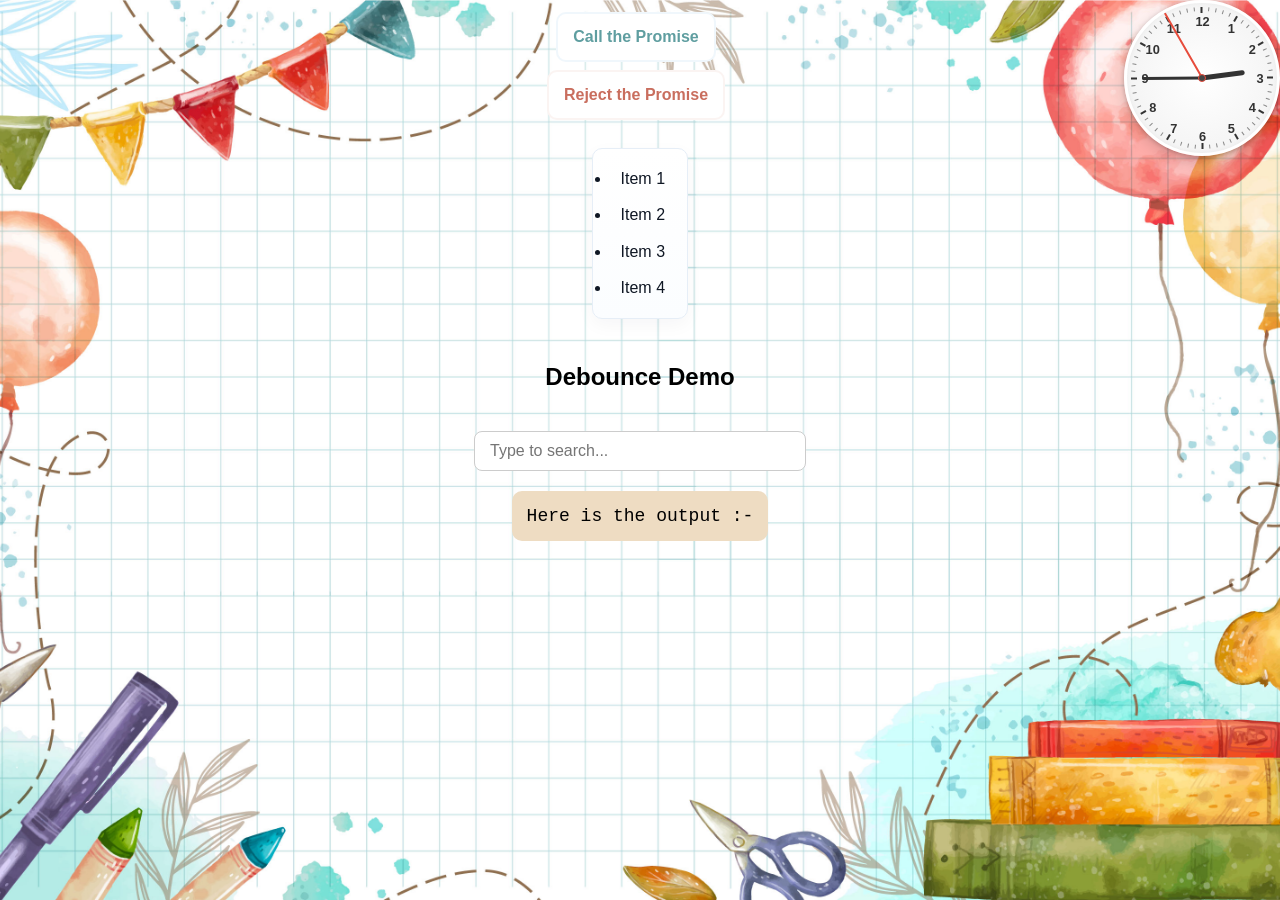
<file: Practice Files/index.html>
<!DOCTYPE html>
<html lang="en">
  <head>
    <script src="script.js" defer></script>
    <script src="clock.js" defer></script>
    <link rel="stylesheet" href="styles.css" />
    <link rel="stylesheet" href="clock.css" />
    <meta charset="UTF-8" />
    <link
      rel="icon"
      href="data:image/svg+xml,%3Csvg xmlns='http://www.w3.org/2000/svg' viewBox='0 0 16 16'%3E%3Crect width='16' height='16' fill='%23000'/%3E%3C/svg%3E"
    />
  </head>

  <body>
    <meta charset="UTF-8" />
    <meta name="viewport" content="width=device-width, initial-scale=1.0" />
    <title>Js Practice</title>
    <button id="resolveButton">Call the Promise</button>
    <button id="rejectButton">Reject the Promise</button>

    <ul id="my-list">
      <li>Item 1</li>
      <li>Item 2</li>
      <li>Item 3</li>
      <li>Item 4</li>
    </ul>

    <h2>Debounce Demo</h2>
    <input type="text" id="searchBox" placeholder="Type to search..." />
    <div id="output">Here is the output :-</div>

    <div class="clock">
      <div class="hand hour" data-hour-hand></div>
      <div class="hand minute" data-minute-hand></div>
      <div class="hand second" data-second-hand></div>

      <div class="center-dot"></div>
    </div>
  </body>
</html>
</file>
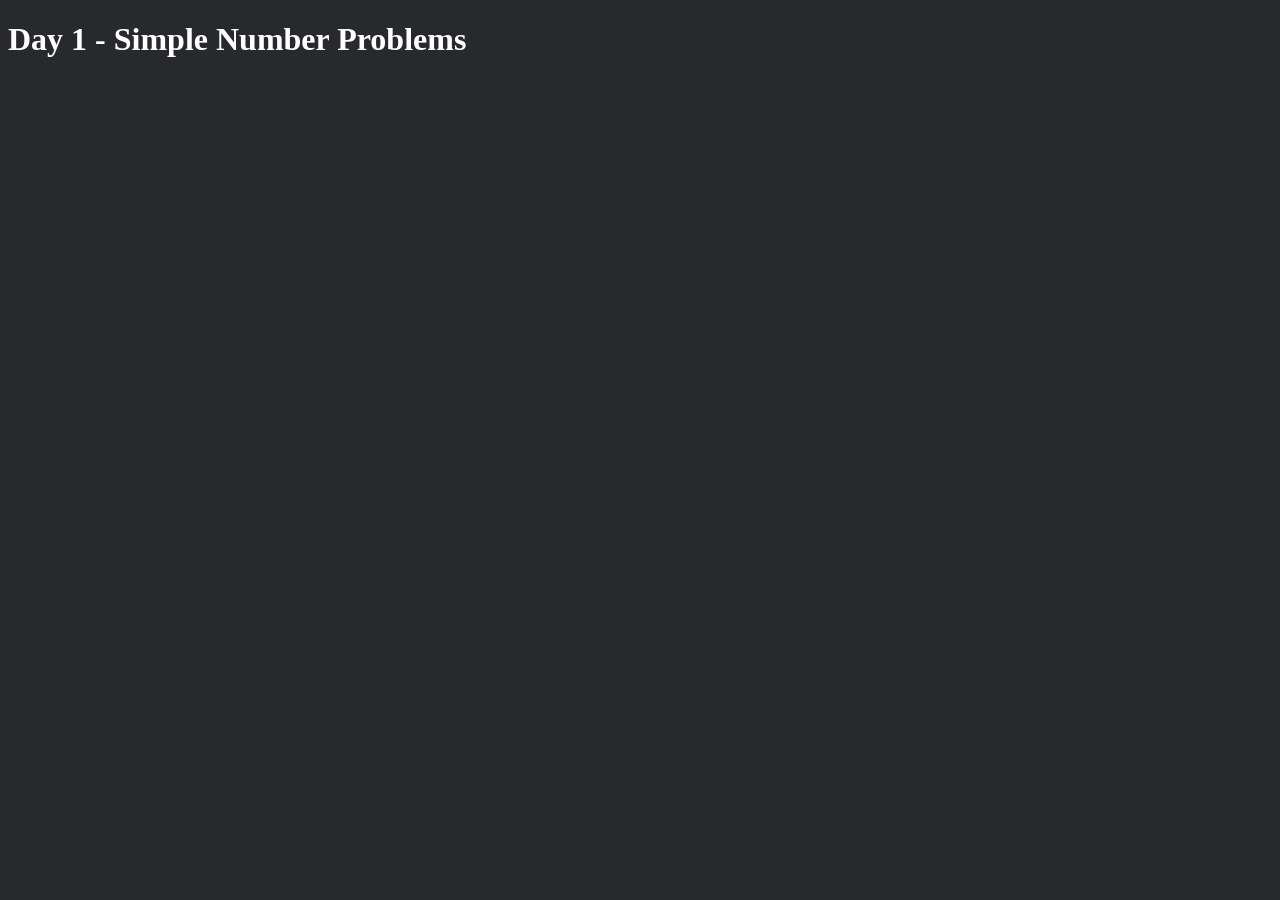
<file: Practice Files/Logic Building/solutions/21-days-of-problem-solving-with-js-main/Day-1_simple-number-problems/index.html>
<!DOCTYPE html>
<html lang="en">

<head>
    <meta charset="UTF-8">
    <meta name="viewport" content="width=device-width, initial-scale=1.0">
    <title>Day 1 - Simple Number Problems</title>
    <script src="script.js" defer></script>
</head>

<body style="background-color: #27292d; color: white; font-family: cursive;">
    <h1>Day 1 - Simple Number Problems</h1>
</body>

</html>
</file>
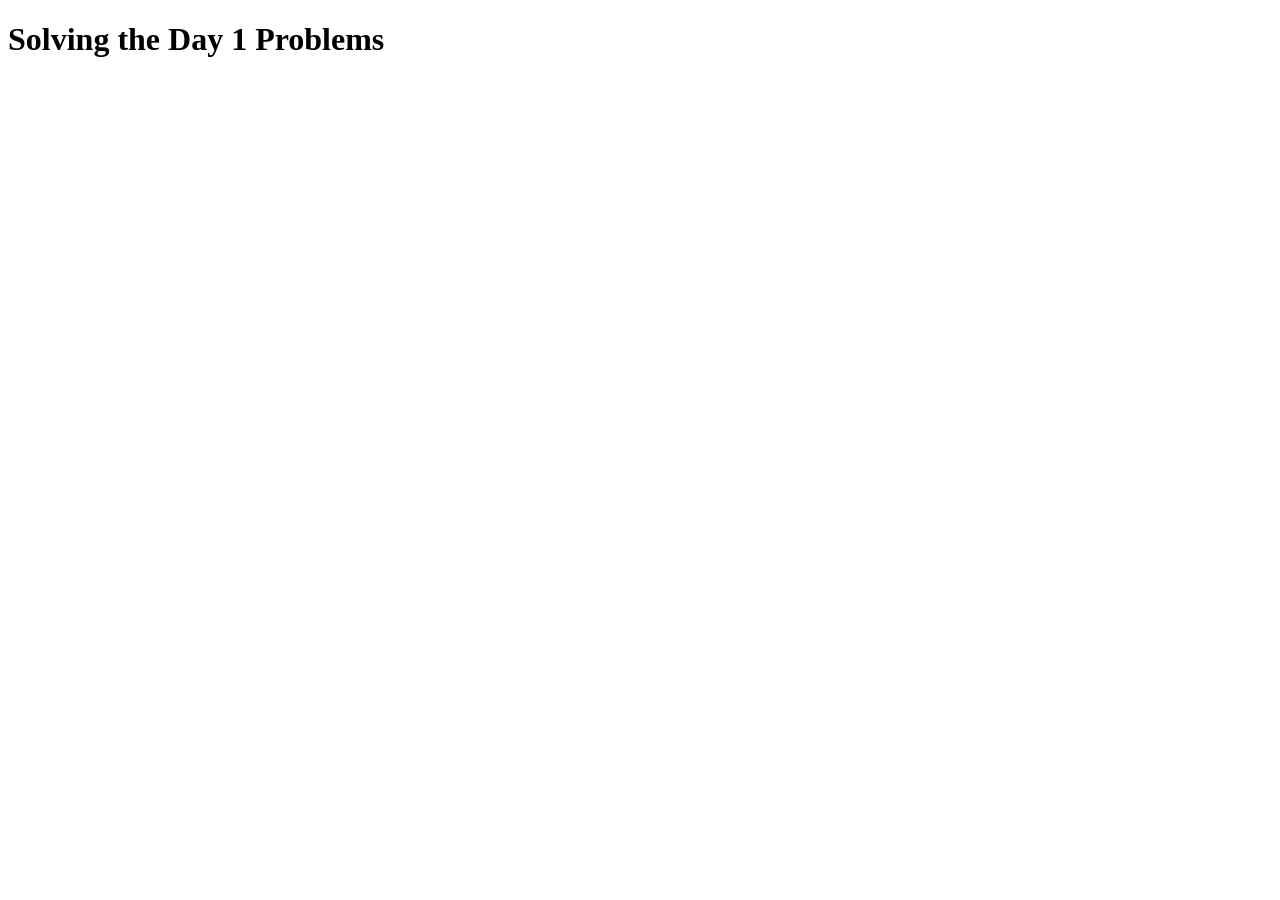
<file: Practice Files/Logic Building/solutions/21-days-of-problem-solving-with-js-main/Day-1_simple-number-problems/homework_solution/index.html>
<!DOCTYPE html>
<html lang="en">
  <head>
    <meta charset="UTF-8" />
    <meta name="viewport" content="width=device-width, initial-scale=1.0" />
    <title>Number Problem</title>
    <script src="script.js"></script>
  </head>
  <body>
    <h1>Solving the Day 1 Problems</h1>

    <!-- <p>Homework 1</p>
    <form onSubmit="homework1(event)">
      <input type="number" placeholder="Enter a number..." />
      <button type="button">Submit</button>
    </form>
    <div id="number-div"></div> -->


    <!-- <p>Homework 2</p>
    <form onSubmit="homework2(event)">
      <input type="number" placeholder="Enter a number..." />
      <button type="button">Submit</button>
    </form>
    <div id="number-div"></div> -->

    <!-- <p>Homework 3</p>
    <form onSubmit="homework3(event)">
      <input type="number" placeholder="Enter a number..." />
      <button type="button">Submit</button>
    </form>
    <div id="number-div"></div> -->
    
    <!-- <p>Homework 4</p>
    <form onSubmit="homework4(event)">
      <input type="number" placeholder="Enter a number..." />
      <button type="button">Submit</button>
    </form>
    <div id="number-div"></div> -->
  </body>
</html>
</file>
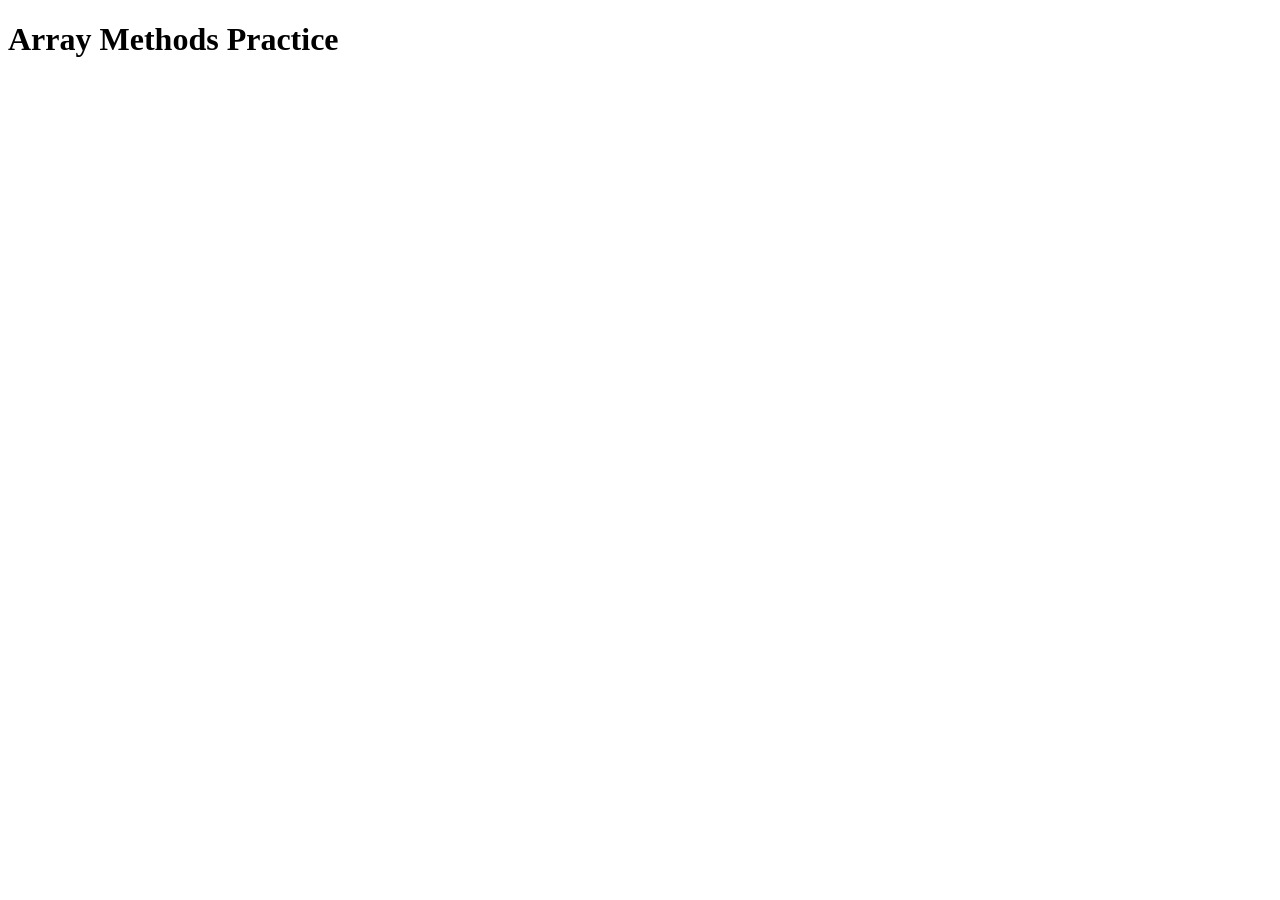
<file: Practice Files/Each-and-every/each-and-every.html>
<!DOCTYPE html>
<html lang="en">

<head>
    <meta charset="UTF-8">
    <meta name="viewport" content="width=device-width, initial-scale=1.0">
    <title>Document</title>
    <script src="array.js" defer></script>
</head>

<body>
    <h1>Array Methods Practice</h1>
</body>

</html>
</file>
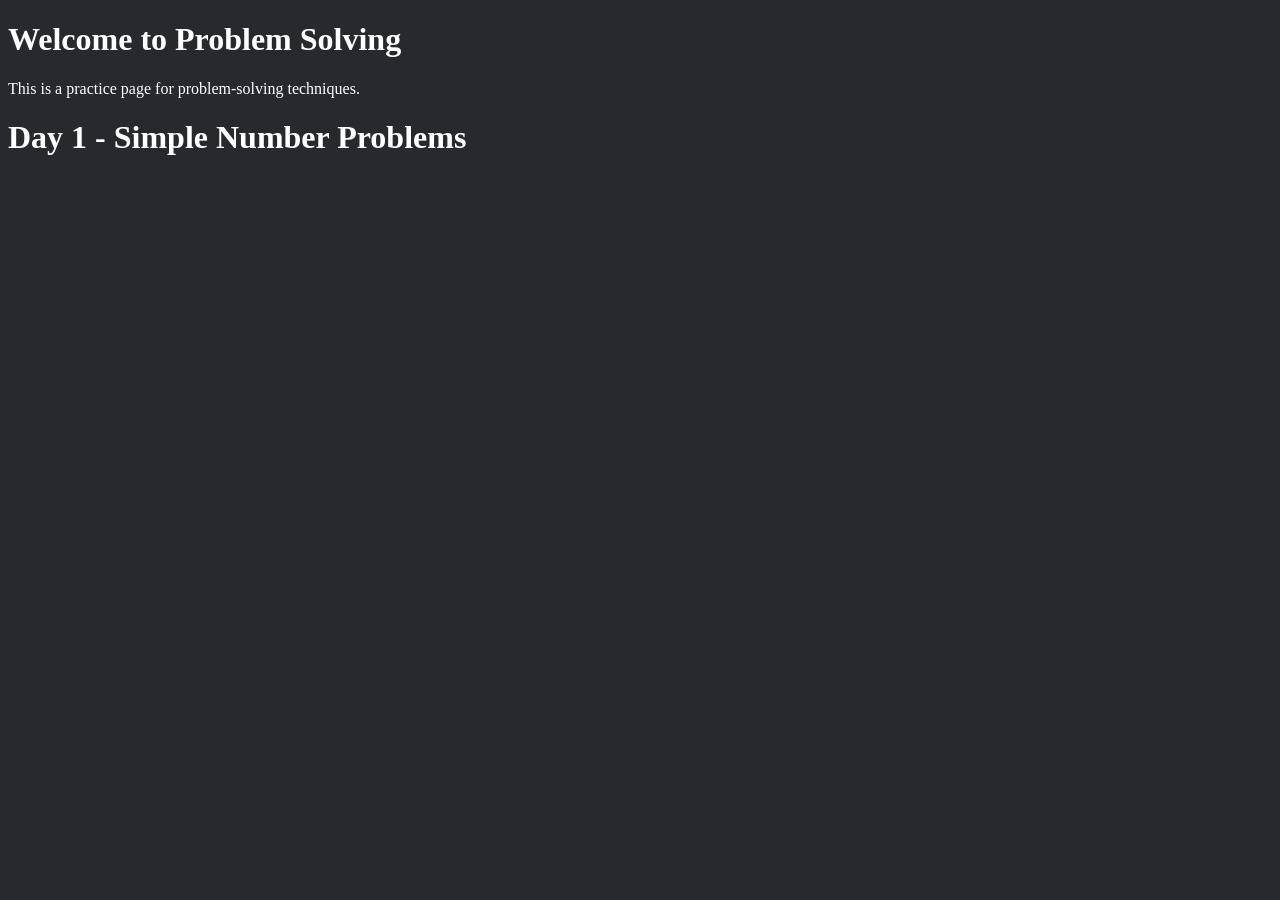
<file: Practice Files/Logic Building/probblem-solving.html>
<!DOCTYPE html>
<html>
  <head>
    <title>Problem Solving</title>
    <script src="problem-solving.js" defer></script>
  </head>
  <body style="background-color: #27292d; color: white; font-family: cursive">
    <h1>Welcome to Problem Solving</h1>
    <p>This is a practice page for problem-solving techniques.</p>
    <h1>Day 1 - Simple Number Problems</h1>
  </body>
</html>
</file>
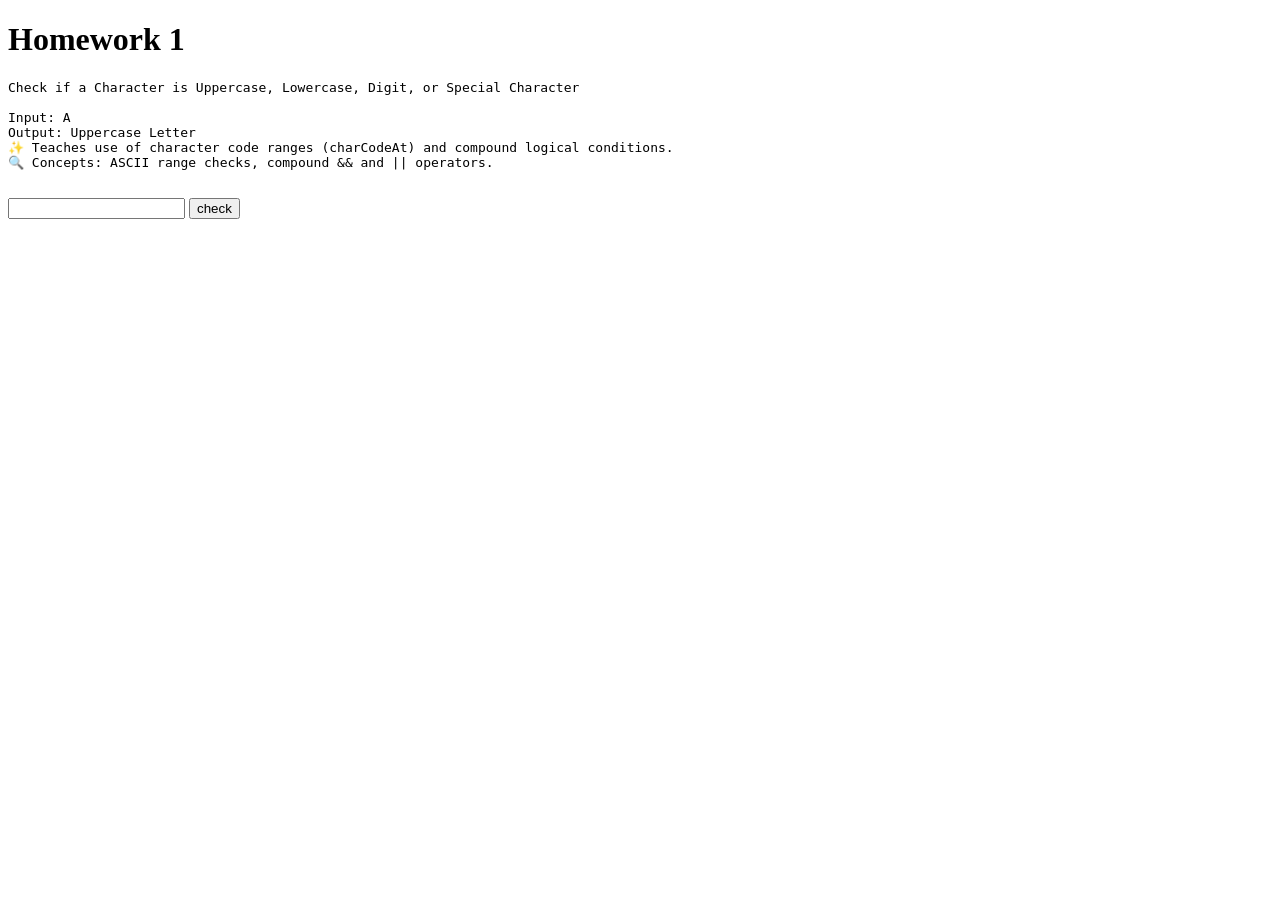
<file: Practice Files/Logic Building/solutions/21-days-of-problem-solving-with-js-main/Day-2_conditions-and-logic/homework_solution/homework1.html>
<!DOCTYPE html>
<html lang="en">
  <head>
    <meta charset="UTF-8" />
    <meta name="viewport" content="width=device-width, initial-scale=1.0" />
    <title>Homework 1</title>
  </head>
  <body>
    <h1>Homework 1</h1>
    <pre>
Check if a Character is Uppercase, Lowercase, Digit, or Special Character

Input: A
Output: Uppercase Letter
✨ Teaches use of character code ranges (charCodeAt) and compound logical conditions.
🔍 Concepts: ASCII range checks, compound && and || operators.
    </pre>

    <input type="text" id="user_input" />
    <button onclick="checkChar()">check</button>

    <script>
      function checkChar() {
        const char = document.getElementById("user_input").value;

        const asciCode = char.charCodeAt();
        if (asciCode >= 48 && asciCode <= 57) {
          alert("Number");
        } else if (
          (asciCode >= 58 && asciCode <= 64) ||
          (asciCode >= 91 && asciCode <= 96) ||
          (asciCode >= 123 && asciCode <= 126) ||
          (asciCode >= 33 && asciCode <= 47)
        ) {
          alert("Special Character");
        } else if (asciCode >= 65 && asciCode <= 90) {
          alert("Uppercase");
        } else if (asciCode >= 97 && asciCode <= 122) {
          alert("Lowercase");
        }
      }
    </script>
  </body>
</html>
</file>
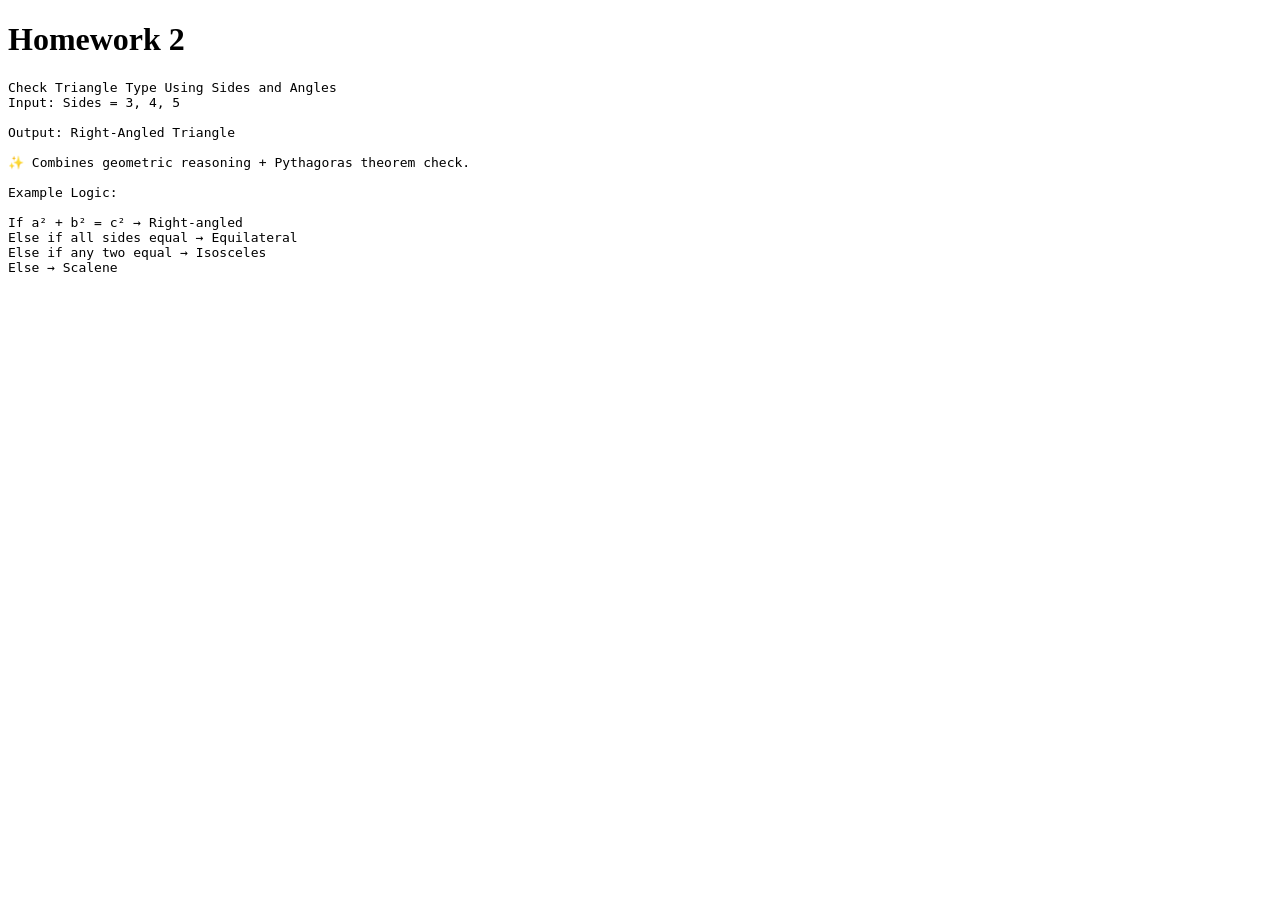
<file: Practice Files/Logic Building/solutions/21-days-of-problem-solving-with-js-main/Day-2_conditions-and-logic/homework_solution/homework2.html>
<!DOCTYPE html>
<html lang="en">
  <head>
    <meta charset="UTF-8" />
    <meta name="viewport" content="width=device-width, initial-scale=1.0" />
    <title>Homework 2</title>
  </head>
  <body>
    <h1>Homework 2</h1>
    <pre>
Check Triangle Type Using Sides and Angles
Input: Sides = 3, 4, 5

Output: Right-Angled Triangle

✨ Combines geometric reasoning + Pythagoras theorem check.

Example Logic:

If a² + b² = c² → Right-angled
Else if all sides equal → Equilateral
Else if any two equal → Isosceles
Else → Scalene
    </pre>

    <script>
      function typeOfTriangle(a, b, c) {
        const sq = (x) => Math.round(x ** 2);
        const isRightAngled =
          sq(a) + sq(b) === sq(c) ||
          sq(b) + sq(c) === sq(a) ||
          sq(c) + sq(a) === sq(b);
        const isEquilateral = a === b && b === c;
        const isIsosceles = a === b || b === c || c === a;

        if (isRightAngled && isIsosceles) {
          alert("It is a right-angled isosceles triangle");
        } else if (isRightAngled) {
          alert("It is a right-angled triangle");
        } else if (isEquilateral) {
          alert("It is a equilateral triangle");
        } else if (isIsosceles) {
          alert("It is a isosceles triangle");
        } else {
          alert("It is a scalene triangle");
        }
      }

      typeOfTriangle(3, 4, 5); // Right-angled triangle
      typeOfTriangle(10, 10, 14.14); // Right-angled isosceles triangle
      typeOfTriangle(5, 5, 5); // Equilateral triangle
      typeOfTriangle(6, 6, 8); // Isosceles triangle
      typeOfTriangle(4, 6, 7); // Scalene triangle
    </script>
  </body>
</html>
</file>
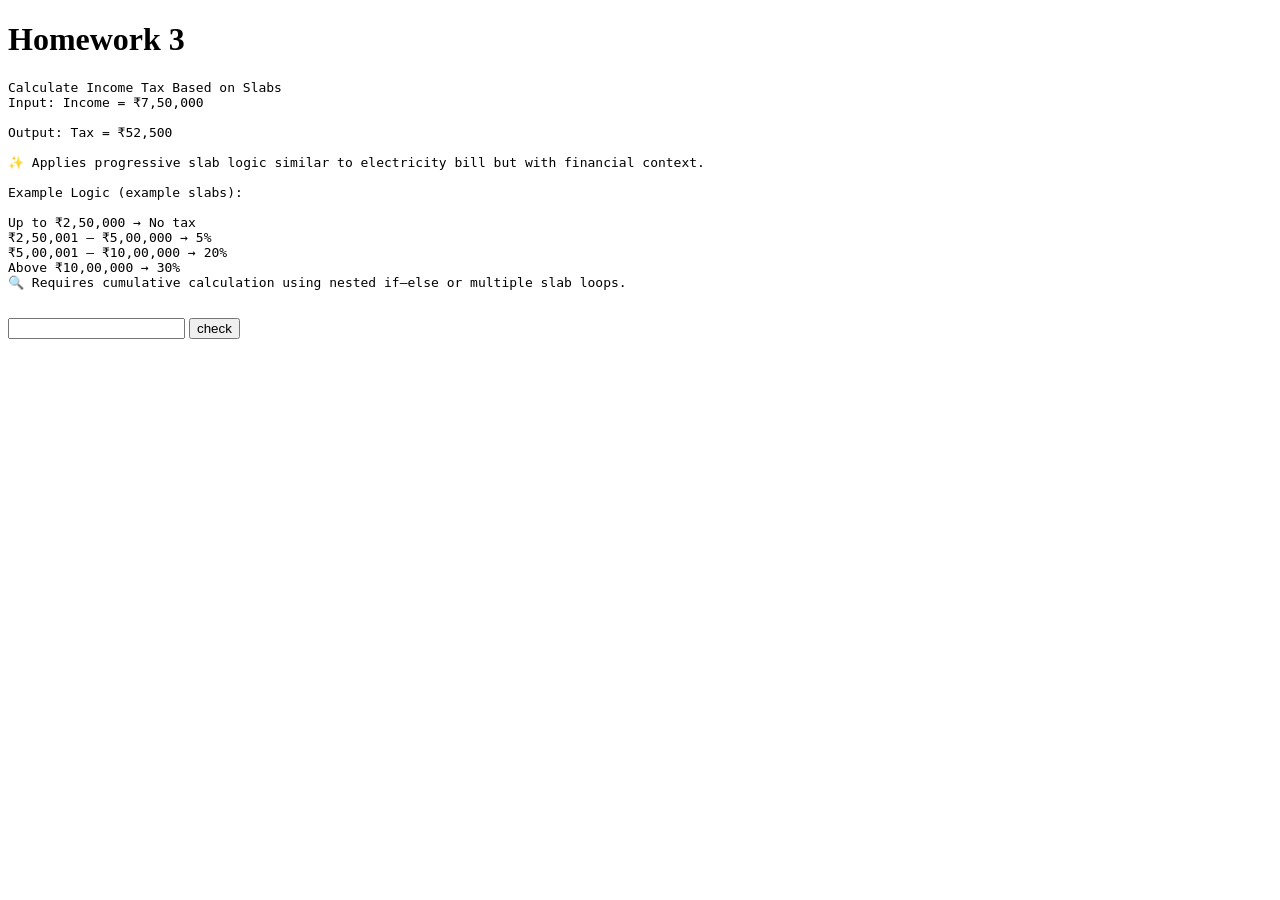
<file: Practice Files/Logic Building/solutions/21-days-of-problem-solving-with-js-main/Day-2_conditions-and-logic/homework_solution/homework3.html>
<!DOCTYPE html>
<html lang="en">
  <head>
    <meta charset="UTF-8" />
    <meta name="viewport" content="width=device-width, initial-scale=1.0" />
    <title>Homework 3</title>
  </head>
  <body>
    <h1>Homework 3</h1>
    <pre>
Calculate Income Tax Based on Slabs
Input: Income = ₹7,50,000

Output: Tax = ₹52,500

✨ Applies progressive slab logic similar to electricity bill but with financial context.

Example Logic (example slabs):

Up to ₹2,50,000 → No tax
₹2,50,001 – ₹5,00,000 → 5%
₹5,00,001 – ₹10,00,000 → 20%
Above ₹10,00,000 → 30%
🔍 Requires cumulative calculation using nested if–else or multiple slab loops.
    </pre>

    <input type="number" id="user_input" />
    <button onclick="calculateTax()">check</button>

    <script>
      function calculateTax() {
        let income = document.getElementById("user_input").value;
        let tax = 0;

        if (income > 1000000) {
          tax += (income - 1000000) * 0.3;
          income = 1000000;
        }

        if (income > 500000) {
          tax += (income - 500000) * 0.2;
          income = 500000;
        }

        if (income > 250000) {
          tax += (income - 250000) * 0.05;
          income = 250000;
        }

        alert("Tax: "+ tax);
      }

    </script>
  </body>
</html>
</file>
<file: Practice Files/styles.css>
/* styles.css — styling for #my-list and list items */

body {
  background: #f5f5f5;
  display: flex;
  justify-content: center;
  background-image: url("./study.jpg");
  background-size: cover;
  background-position: center;
  background-attachment: fixed;
  align-items: center;
  flex-direction: column;
  font-family: "Poppins", sans-serif;
}

#my-list {
  max-width: 520px;
  margin: 1.5rem auto;
  padding: 0.6rem 0.75rem;
  padding-left: 1.1rem;
  background: linear-gradient(180deg, #ffffff 0%, #fbfdff 100%);
  border: 1px solid #e6eef7;
  border-radius: 10px;
  box-shadow: 0 6px 18px rgba(15, 23, 42, 0.04);
  list-style: disc;
}

#my-list li {
  padding: 0.45rem 0.6rem;
  border-radius: 6px;
  transition: background-color 120ms ease, transform 80ms ease;
  margin: 0.25rem 0;
  color: #0f1724;
}

#my-list li:nth-child(odd) {
  background: transparent;
}

#my-list li:hover {
  background: #e8f0ff;
  transform: translateX(4px);
}

/* subtle compact variant for small screens */
@media (max-width: 480px) {
  #my-list {
    margin: 1rem;
    padding-left: 1.25rem;
  }
  #my-list li {
    padding: 0.4rem 0.5rem;
  }
}

/* Button styles moved from inline attributes to CSS */
button {
  font: inherit;
  background: transparent;
  border: none;
  padding: 0;
  margin: 0.25rem 0.5rem 0.25rem 0;
  cursor: pointer;
}

#resolveButton,
#rejectButton {
  width: auto;
  height: 50px;
  border-radius: 10px;
  display: inline-flex;
  align-items: center;
  justify-content: center;
  transition: background-color 140ms ease, transform 100ms ease,
    box-shadow 120ms ease;
  font-weight: 600;
  border: 1px solid transparent;
  border: solid 2px;
  padding: 10px 15px;
}

#resolveButton {
  color: cadetblue;
  background: #ffffff;
  border-color: rgba(95, 166, 215, 0.09);
}
#resolveButton:hover {
  background: rgba(95, 166, 215, 0.06);
  transform: translateY(-2px);
  box-shadow: 0 6px 18px rgba(95, 166, 215, 0.06);
}

#rejectButton {
  color: rgb(201, 110, 94);
  background: #ffffff;
  border-color: rgba(201, 110, 94, 0.08);
}
#rejectButton:hover {
  background: rgba(201, 110, 94, 0.04);
  transform: translateY(-2px);
  box-shadow: 0 6px 18px rgba(201, 110, 94, 0.04);
}

/* Focus styles for accessibility */
#resolveButton:focus,
#rejectButton:focus {
  outline: 3px solid rgba(37, 99, 235, 0.12);
  outline-offset: 2px;
}

#output {
  margin: 20px 0;
  font-size: 18px;
  font-weight: 500;
  color: #000;
  width: auto;
  height: 50px;
  border-radius: 10px;
  display: flex;
  align-items: center;
  justify-content: center;
  font-family: "Courier New", Courier, monospace;
  background-color: rgb(238, 220, 194);
  padding: 0 15px;
}

#searchBox {
  margin-top: 20px;
  padding: 10px 15px;
  border-radius: 8px;
  border: 1px solid #ccc;
  font-size: 16px;
  width: 300px;
  font-family: Arial, Helvetica, sans-serif;
}
</file>
<file: Practice Files/clock.css>
/* --- The clock face (scaled to 50%) --- */
.clock {
  width: 150px;
  height: 150px;
  /* Soft gradient for the clock face */
  background: radial-gradient(circle, #ffffff, #f0f0f0);
  border-radius: 50%;
  border: 3px solid #fff;
  /* Scaled down, softer shadows */
  box-shadow: 0 5px 15px rgba(0, 0, 0, 0.15), 0 1px 4px rgba(0, 0, 0, 0.2),
    inset 0 0 5px rgba(0, 0, 0, 0.05);
  position: absolute;
  top: 0;
  right: 0;
}

/* --- Common style for all hands --- */
.clock .hand {
  position: absolute;
  bottom: 50%;
  left: 50%;
  transform: translateX(-50%) rotate(calc(var(--rotation) * 1deg));
  transform-origin: bottom center;
  border-radius: 10px 10px 0 0;
  z-index: 10;
}

/* --- Specific hand styles (scaled) --- */
.clock .hour {
  width: 5px;
  height: 43px; /* ~half of original */
  background-color: #333;
}

.clock .minute {
  width: 3px;
  height: 60px; /* ~half of original */
  background-color: #333;
  z-index: 11;
}

.clock .second {
  width: 1.5px;
  height: 75px; /* ~half of original */
  background-color: #e74c3c;
  z-index: 12;
  /* Tail adjustments can be uncommented/updated if needed */
  /* bottom: calc(50% - 12.5px); */
}

/* --- The dot in the middle (scaled) --- */
.clock .center-dot {
  position: absolute;
  top: 50%;
  left: 50%;
  transform: translate(-50%, -50%);
  width: 6px;
  height: 6px;
  background-color: #444;
  border: 1px solid #e74c3c;
  border-radius: 50%;
  z-index: 13;
}

/* --- Style for the numbers (added by JS) --- */
.clock .number {
  position: absolute;
  top: 50%;
  left: 50%;
  width: 1px;
  height: 1px;
  font-size: 0.8rem;
  font-weight: 600;
  color: #333;
  /* --rotation is set by JS */
  /* For a 150px clock: calc(-75px + 17.5px) = -57.5px */
  transform: rotate(var(--rotation)) translate(0, -57.5px)
    rotate(calc(-1 * var(--rotation)));
  display: flex;
  justify-content: center;
  align-items: center;
}

/* --- Style for the ticks (added by JS) --- */
.clock .tick {
  position: absolute;
  top: 50%;
  left: 50%;
  width: 1px;
  /* calc(150px / 2 - 4px) becomes calc(75px - 4px) = 71px */
  height: 71px; /* From center to just inside edge */
  transform-origin: top center;
  transform: translate(-50%) rotate(var(--rotation));
}

/* Use a pseudo-element for the visible tick mark */
.clock .tick::before {
  content: "";
  position: absolute;
  bottom: 0;
  left: 50%;
  transform: translateX(-50%);
  width: 1px;
  height: 4px;
  background-color: #888;
}

/* Make the 5-minute ticks (hour marks) thicker */
.clock .tick.thick::before {
  width: 2px;
  height: 6px;
  background-color: #333;
}
</file>
